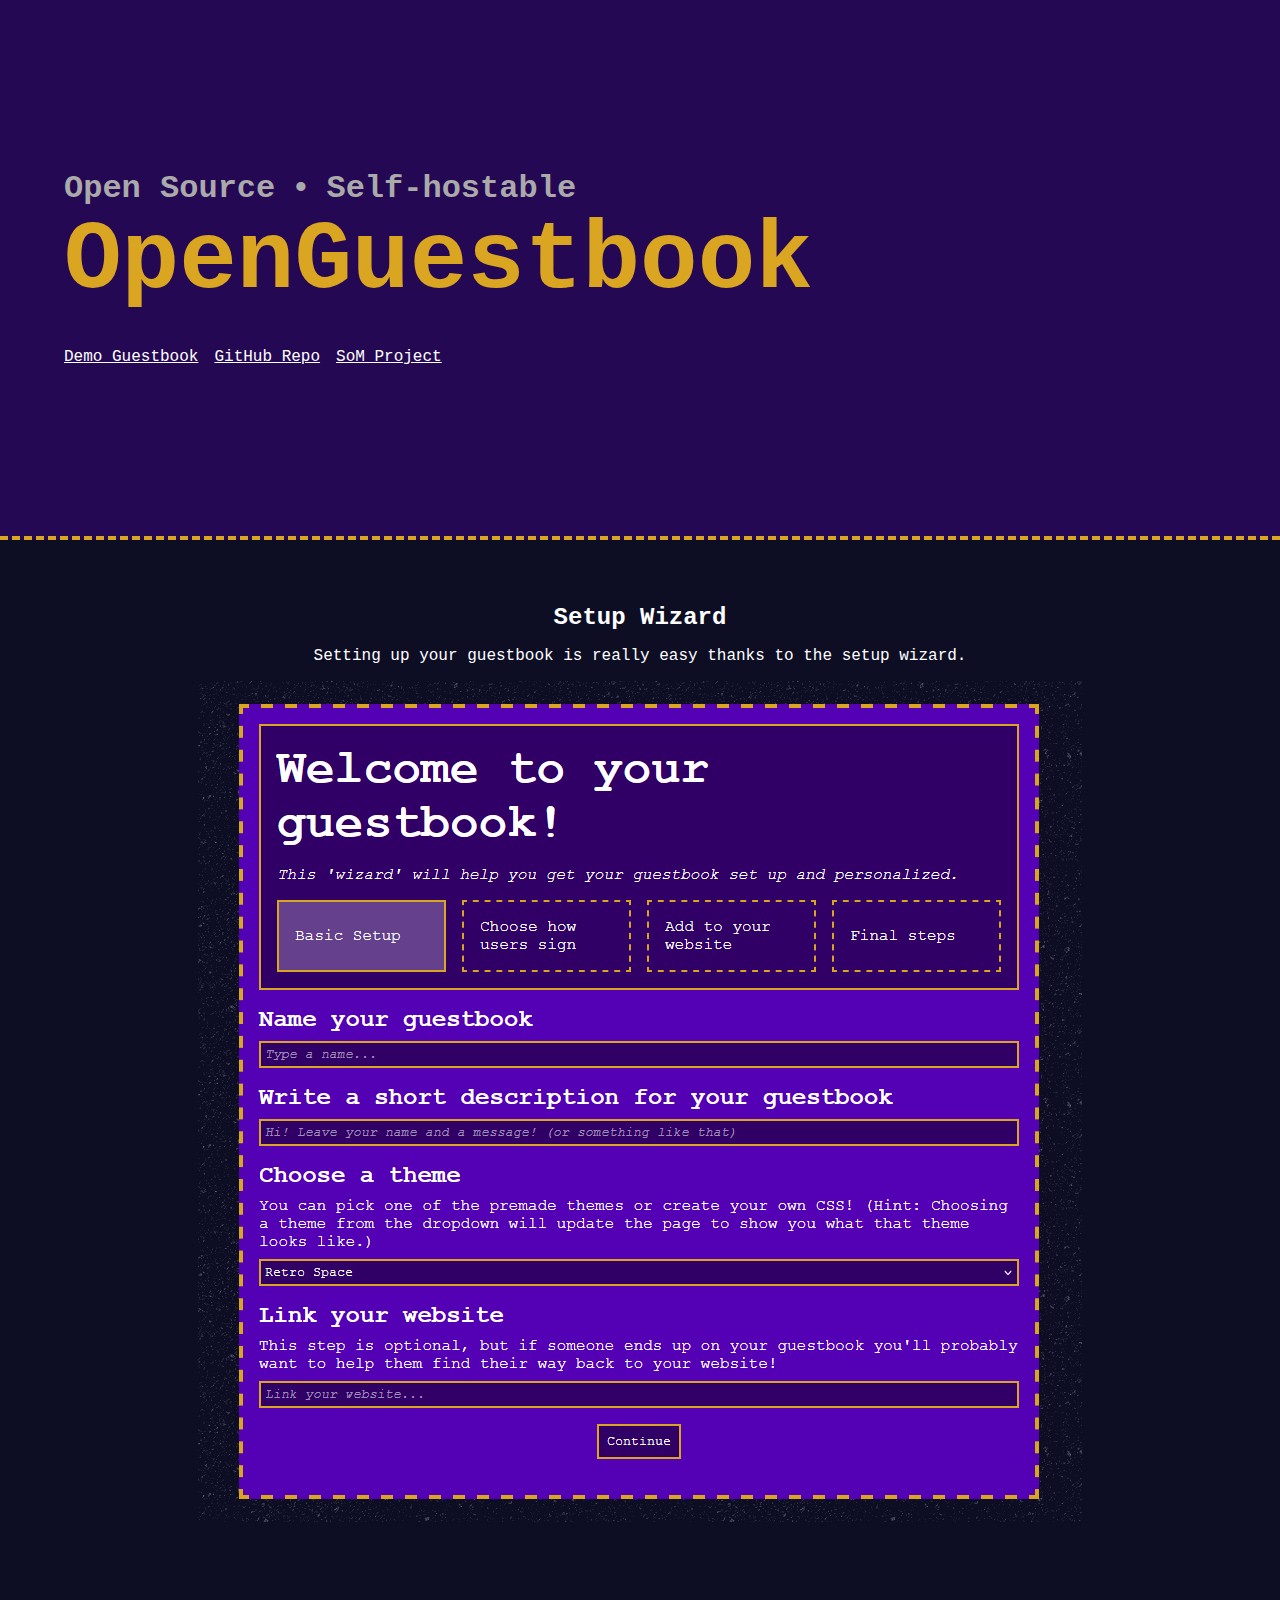
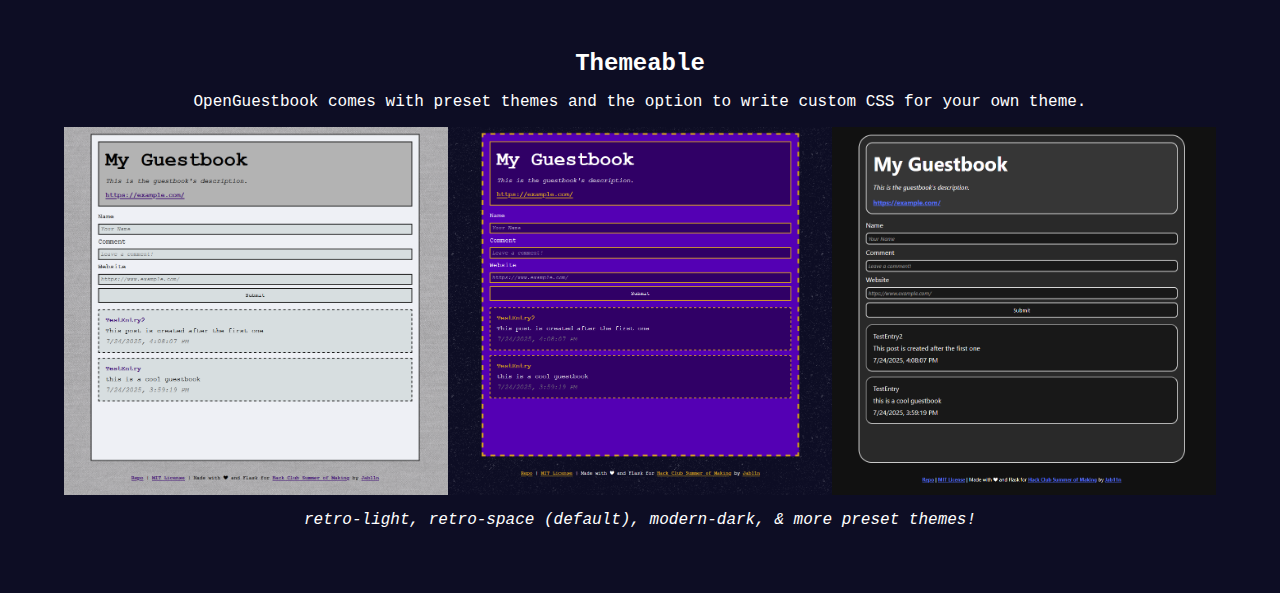
<file: static/landing/index.html>
<!-- this is the landing page for the demo homepage https://openguestbook.jab11n.tech/ -->
<!DOCTYPE html>
<html lang="en">
    <head>
        <meta charset="UTF-8" />
        <meta name="viewport" content="width=device-width, initial-scale=1.0" />
        <link rel="stylesheet" href="landing.css" />
        <title>OpenGuestbook Demo</title>
    </head>
    <body>
        <div id="top">
            <h2>Open Source&ensp;•&ensp;Self-hostable</h2>
            <h1>OpenGuestbook</h1>
            <div id="buttons">
                <a href="https://demoguestbook.jab11n.tech/">Demo Guestbook</a>
                <a href="https://github.com/jab11n/openguestbook"
                    >GitHub Repo</a
                >
                <a href="https://summer.hackclub.com/projects/7705"
                    >SoM Project</a
                >
            </div>
        </div>
        <div class="section-feature">
            <h2>Setup Wizard</h2>
            <p>
                Setting up your guestbook is really easy thanks to the setup
                wizard.
            </p>
            <img src="setup.png" />
        </div>
        <div class="section-feature">
            <h2>Themeable</h2>
            <p>
                OpenGuestbook comes with preset themes and the option to write
                custom CSS for your own theme.
            </p>
            <div class="images-row">
                <img src="demo1.png" />
                <img src="demo2.png" />
                <img src="demo3.png" />
            </div>
            <p class="italic">
                retro-light, retro-space (default), modern-dark, & more preset
                themes!
            </p>
        </div>
    </body>
</html>
</file>
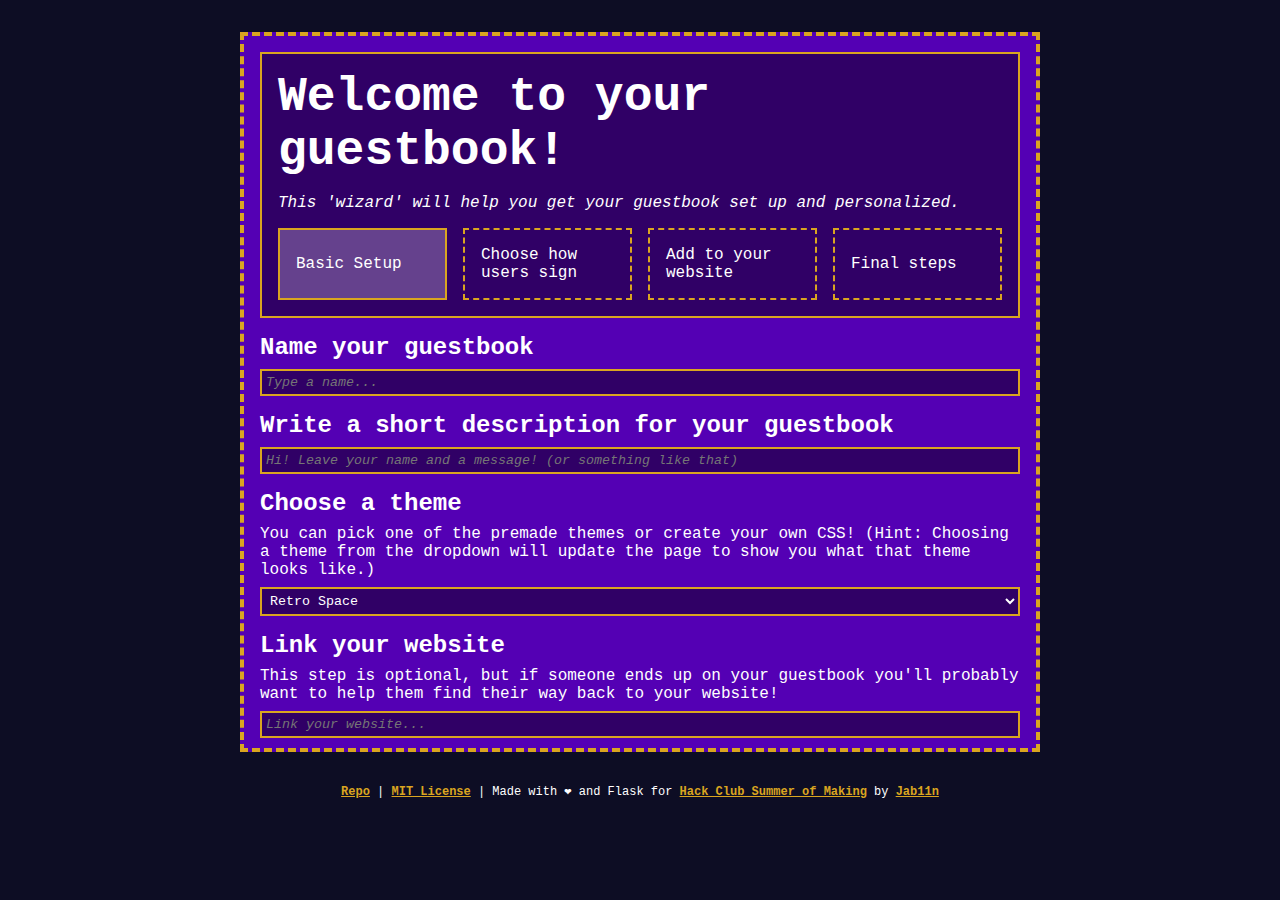
<file: templates/setup.html>
<!DOCTYPE html>
<html lang="en">
    <head>
        <meta charset="UTF-8" />
        <meta name="viewport" content="width=device-width, initial-scale=1.0" />
        <link rel="stylesheet" href="/static/root.css" />
        <link rel="stylesheet" href="/static/retrospace.css" id="theme-css" />
        <link
            rel="stylesheet"
            href="/static/setup/setup-retrospace.css"
            id="page-theme-css"
        />
        <title>Guestbook Setup</title>
    </head>
    <body class="retro-space">
        <div id="main">
            <div id="top">
                <h1>Welcome to your guestbook!</h1>
                <p>
                    This 'wizard' will help you get your guestbook set up and
                    personalized.
                </p>
                <div id="steps">
                    <div class="step step-active">Basic Setup</div>
                    <div class="step">Choose how users sign</div>
                    <div class="step">Add to your website</div>
                    <div class="step">Final steps</div>
                </div>
            </div>
            <div id="middle"></div>
        </div>
        <p class="foot">
            <a href="https://github.com/jab11n/openguestbook">Repo</a> |
            <a href="https://opensource.org/license/mit">MIT License</a> | Made
            with ❤ and Flask for
            <a href="https://summer.hackclub.com">Hack Club Summer of Making</a>
            by <a href="https://github.com/jab11n">Jab11n</a>
        </p>

        <script src="/static/setup/setup.js"></script>
    </body>
</html>
</file>
<file: static/landing/landing.css>
body {
    margin: 0;
    padding: 0;
    background-color: #0d0d24;
    background-image: url("https://www.transparenttextures.com/patterns/asfalt-light.png");
    font-family: "Courier New", Courier, monospace;
}
h1,
h2,
h3,
h4,
h5,
h6,
p {
    margin: 0;
    padding: 0;
}
#top {
    min-height: fit-content;
    width: 100%;
    height: 60vh;
    display: flex;
    flex-direction: column;
    justify-content: center;
    padding: 4rem;
    box-sizing: border-box;
    background-color: #5400b455;
    border-bottom: 4px dashed goldenrod;
}
#top h2 {
    font-size: 2rem;
    color: #aaa;
}
#top h1 {
    color: goldenrod;
    margin-bottom: 2rem;
    font-size: 2rem;
}
@media (min-width: 768px) {
    #top h1 {
        font-size: 6rem;
    }
}
#top a {
    color: #fff;
}
#buttons {
    display: flex;
    gap: 1rem;
}
.section-feature {
    color: #fff;
    width: 100%;
    height: fit-content;
    padding: 4rem;
    box-sizing: border-box;
    align-items: center;
    display: flex;
    flex-direction: column;
    gap: 1rem;
}
.images-row {
    display: flex;
    flex-direction: row;
    justify-content: center;
    width: 100%;
}
.images-row * {
    flex: 1;
    width: 10vw;
}
.italic {
    font-style: italic;
}
.section-feature > img {
    max-width: 100%;
}
</file>
<file: static/root.css>
body {
    margin: 0;
    padding: 0;
}
h1,
h2,
h3,
h4,
h5,
h6,
p {
    margin: 0;
    padding: 0;
}
body.modern-dark {
    background-color: #1f1f1f;
}
body.modern-light {
    background-color: #f1f1f1;
}
</file>
<file: static/retrospace.css>
body {
    background-color: #0d0d24;
    background-image: url("https://www.transparenttextures.com/patterns/asfalt-light.png");
    font-family: "Courier New", Courier, monospace;
}
#main {
    max-width: 800px;
    height: 80vh;
    overflow-y: auto;
    margin-left: auto;
    margin-right: auto;
    box-sizing: border-box;
    display: flex;
    flex-direction: column;
    gap: 1rem;
    color: #fff;
    margin-top: 2rem;
    background-color: #5400b4;
    border: 4px dashed goldenrod;
    padding: 1rem 1rem;
}
a {
    font-weight: bold;
    text-decoration: underline;
    color: goldenrod;
}
input[type="text"],
input[type="number"] {
    padding: 0.25rem;
    border: 2px solid goldenrod;
    background-color: #300066;
    font-family: inherit;
    color: #fff;
    outline: goldenrod;
}
input[type="text"]::placeholder {
    font-style: italic;
}
select {
    padding: 0.25rem;
    border: 2px solid goldenrod;
    background-color: #300066;
    font-family: inherit;
    color: #fff;
}
button {
    padding: 0.5rem;
    border: 2px solid goldenrod;
    background-color: #300066;
    font-family: inherit;
    color: #fff;
    cursor: pointer;
}

.foot {
    max-width: 800px;
    margin-left: auto;
    margin-right: auto;
    margin-top: 2rem;
    text-align: center;
    color: #fff;
    font-size: 0.75rem;
}
</file>
<file: static/setup/setup-retrospace.css>
#top {
    background-color: #300066;
    padding: 1rem 1rem;
    box-sizing: border-box;
    border: 2px solid goldenrod;

    display: flex;
    flex-direction: column;
    gap: 1rem;
}
#top > h1 {
    font-size: 3rem;
}
#top > p {
    font-style: italic;
}
#steps {
    display: flex;
    flex-wrap: wrap;
    gap: 1rem;
}
.step {
    flex: 1;
    padding: 1rem;
    border: 2px dashed goldenrod;
    box-sizing: border-box;
    display: flex;
    align-items: center;
}
.step-active {
    border: 2px solid goldenrod;
    background-color: #65418d;
}
.step-done {
    border: 2px solid goldenrod;
}
#middle {
    display: flex;
    flex-direction: column;
    gap: 1rem;
}

.setup-setting {
    display: flex;
    flex-direction: column;
    gap: 0.5rem;
}
.setup-buttons {
    display: flex;
    flex-direction: row;
    gap: 1rem;
    justify-content: center;
}
#custom-css-p {
    display: none;
}
textarea {
    display: none;
    height: 300px;
    resize: vertical;
}
#restricted-word {
    width: 200px;
}
#add-restricted-word {
    width: fit-content;
}
.restrictedwords {
    display: flex;
    flex-wrap: wrap;
    gap: 0.5rem;
}
.restricted-word-item {
    border: 2px solid goldenrod;
    background-color: #300066;
    padding-left: 0.5rem;
}
.restricted-word-item button {
    margin-left: 0.5rem;
}
</file>
